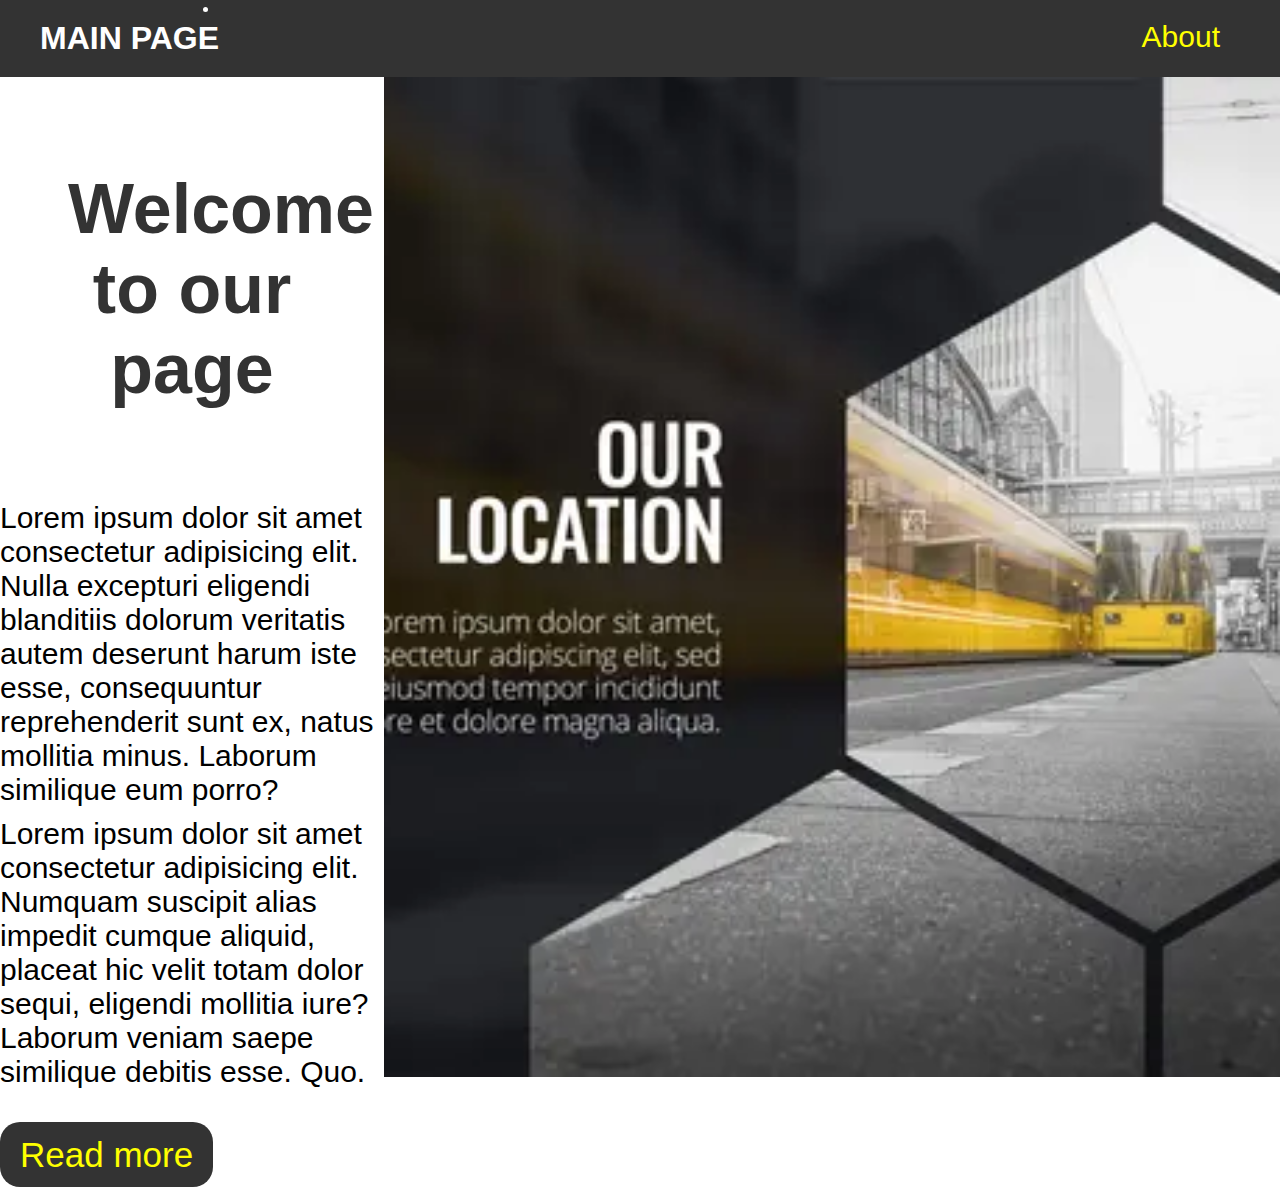
<file: index.html>
<!DOCTYPE html>
<html lang="en">
  <head>
    <meta charset="UTF-8" />
    <meta http-equiv="X-UA-Compatible" content="IE=edge" />
    <meta name="viewport" content="width=device-width, initial-scale=1.0" />
    <link rel="stylesheet" href="css/style.css" />
    <title>Welcome</title>
  </head>
  <body>
    <header>
      <header>
        <nav id="navbar">
          <h1 class="logo">MAIN PAGE</h1>
          <li><a href="About.html">About</a></li>
        </nav>
      </header>
      <section class="article">
        <h1>Welcome to our page</h1>
        <p>
          Lorem ipsum dolor sit amet consectetur adipisicing elit. Nulla
          excepturi eligendi blanditiis dolorum veritatis autem deserunt harum
          iste esse, consequuntur reprehenderit sunt ex, natus mollitia minus.
          Laborum similique eum porro?
        </p>
        <p>
          Lorem ipsum dolor sit amet consectetur adipisicing elit. Numquam
          suscipit alias impedit cumque aliquid, placeat hic velit totam dolor
          sequi, eligendi mollitia iure? Laborum veniam saepe similique debitis
          esse. Quo.
        </p>
        <br />
        <br />
        <a href="About.html">Read more</a>
      </section>
      <section>
        <div id="showcase"></div>
      </section>
    </header>
  </body>
</html>
</file>
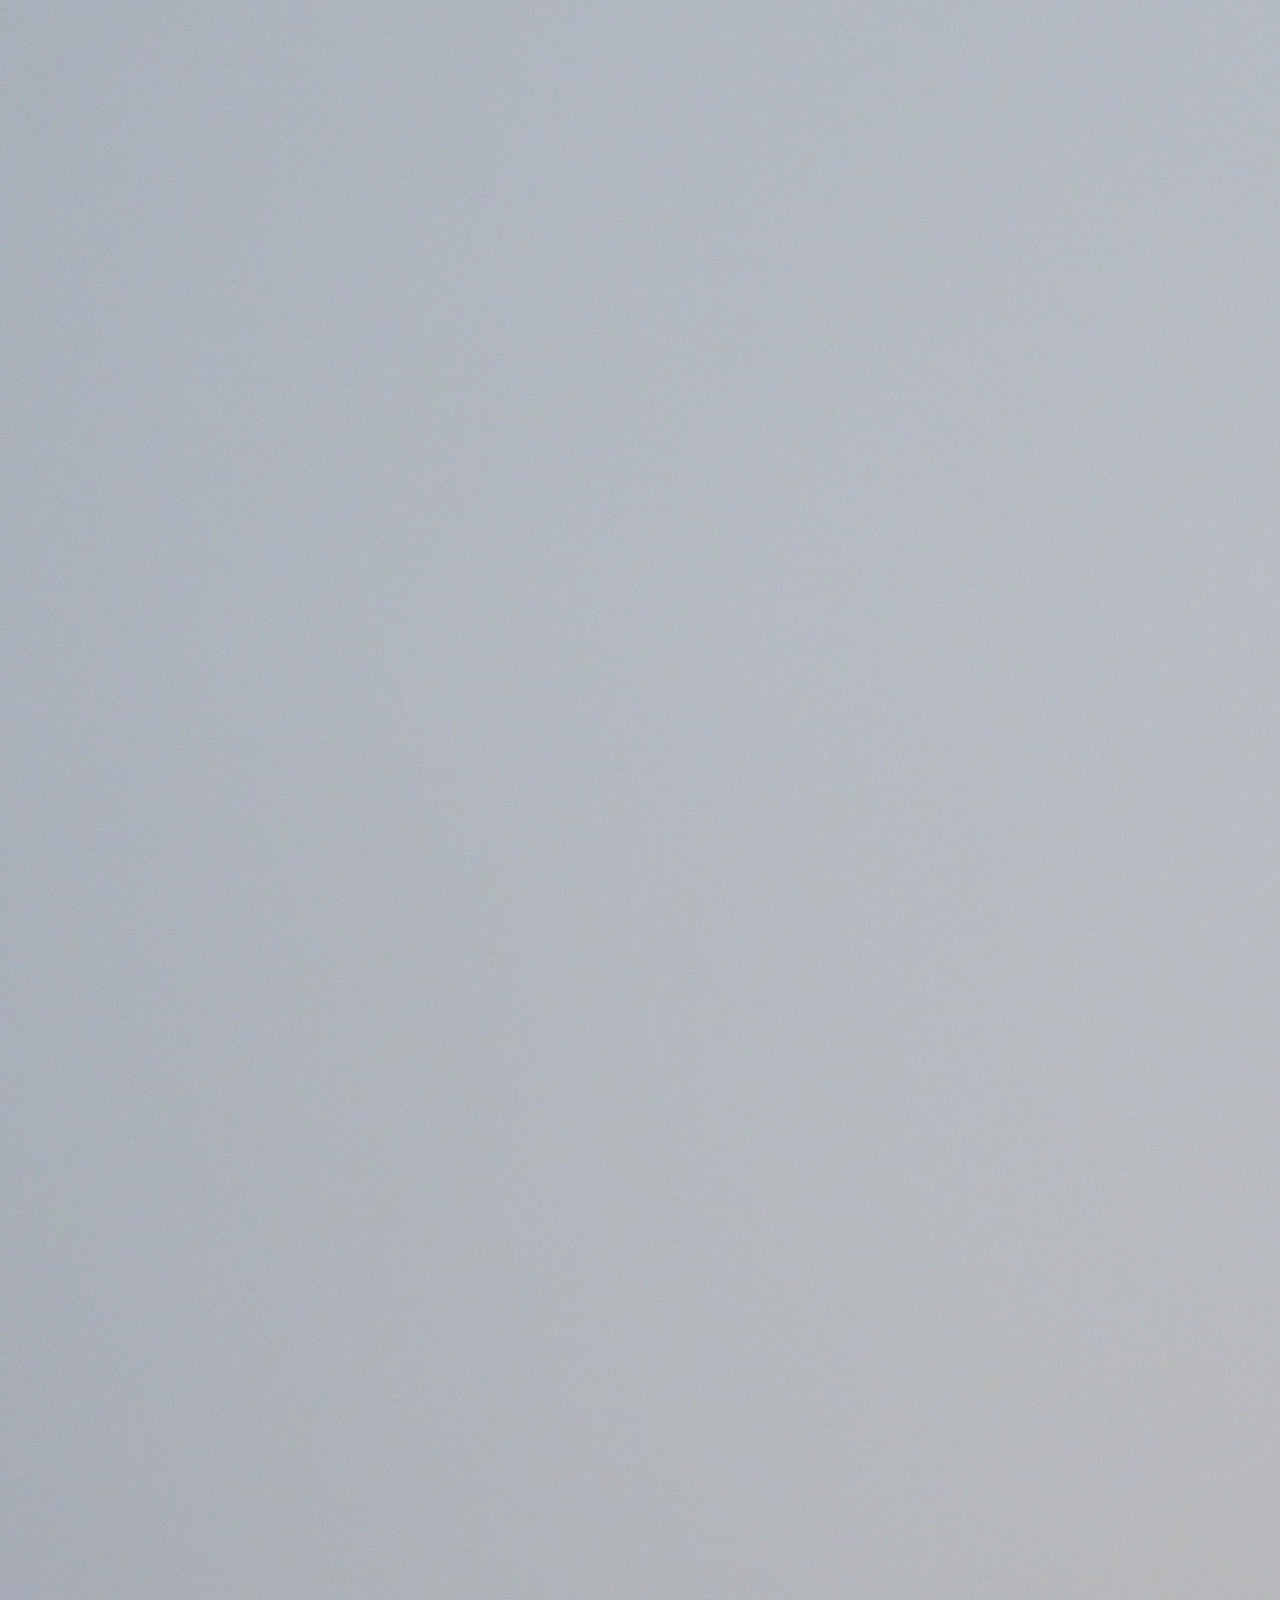
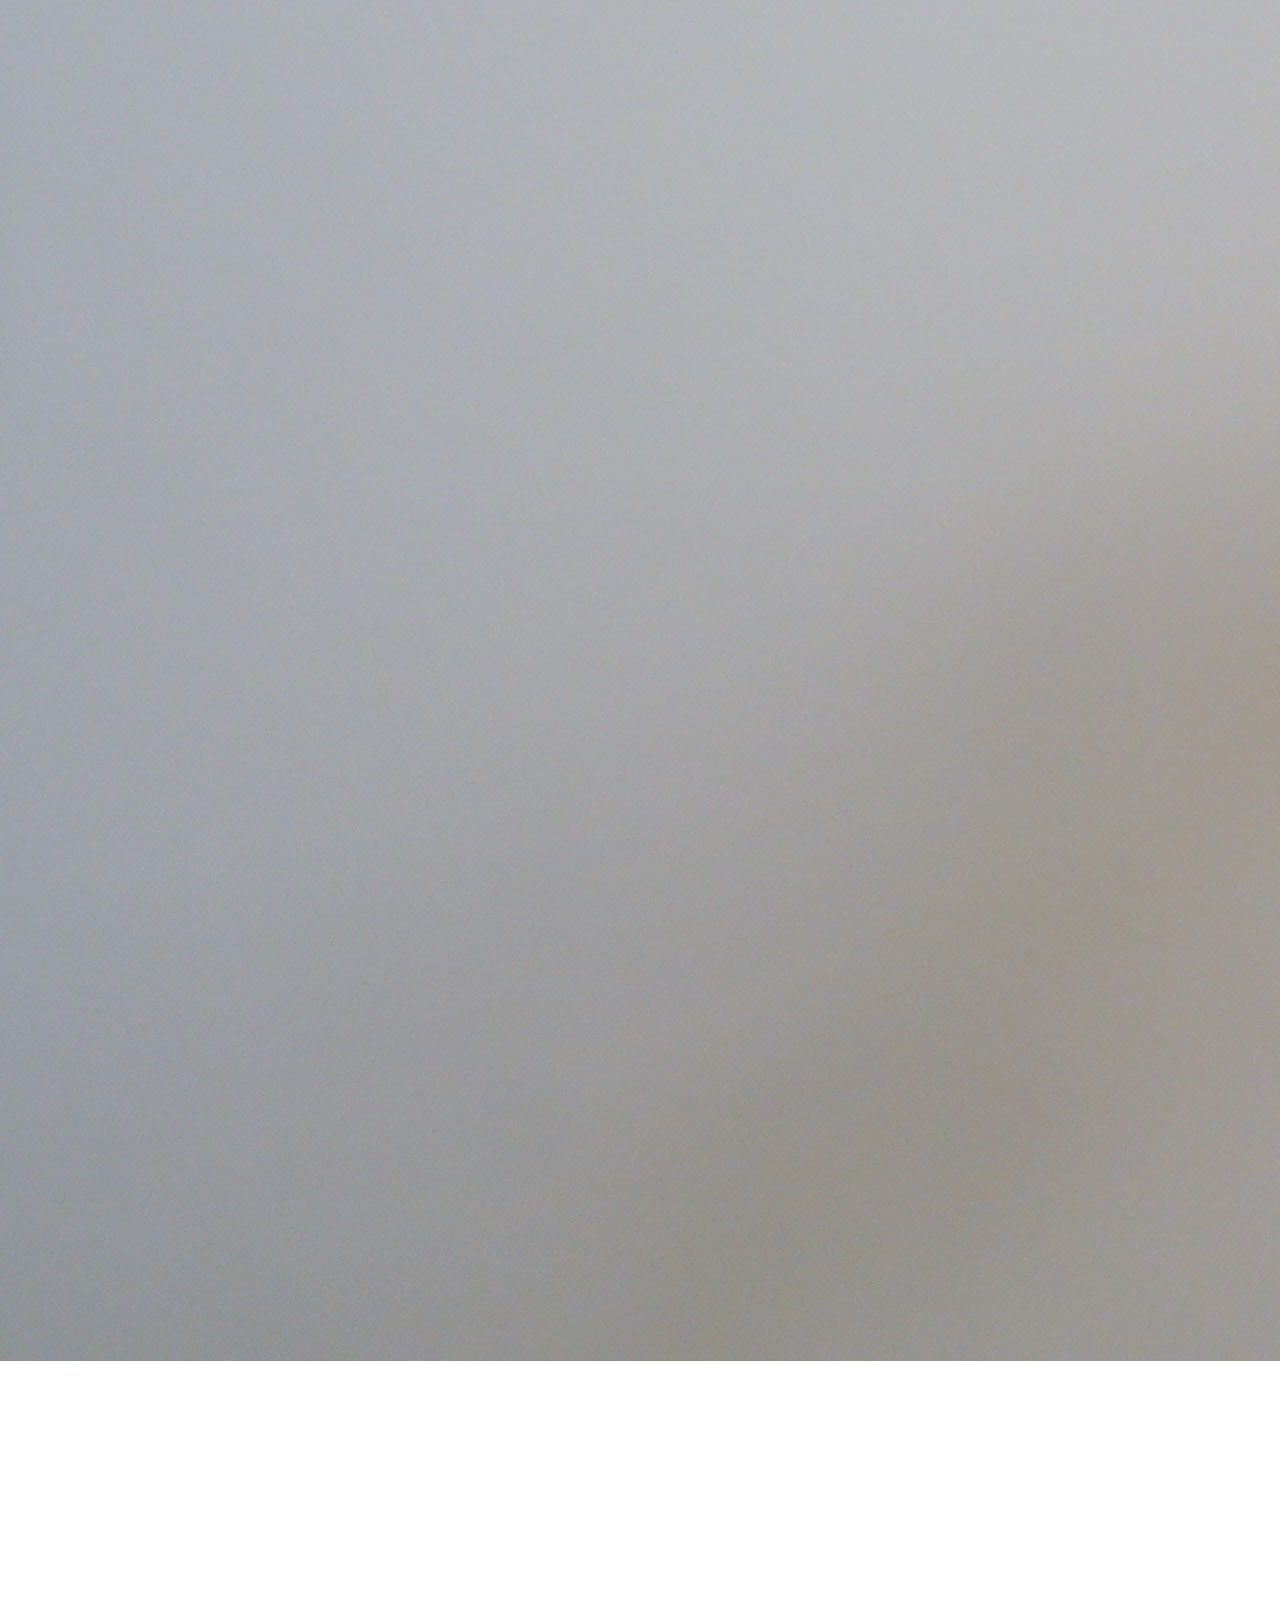
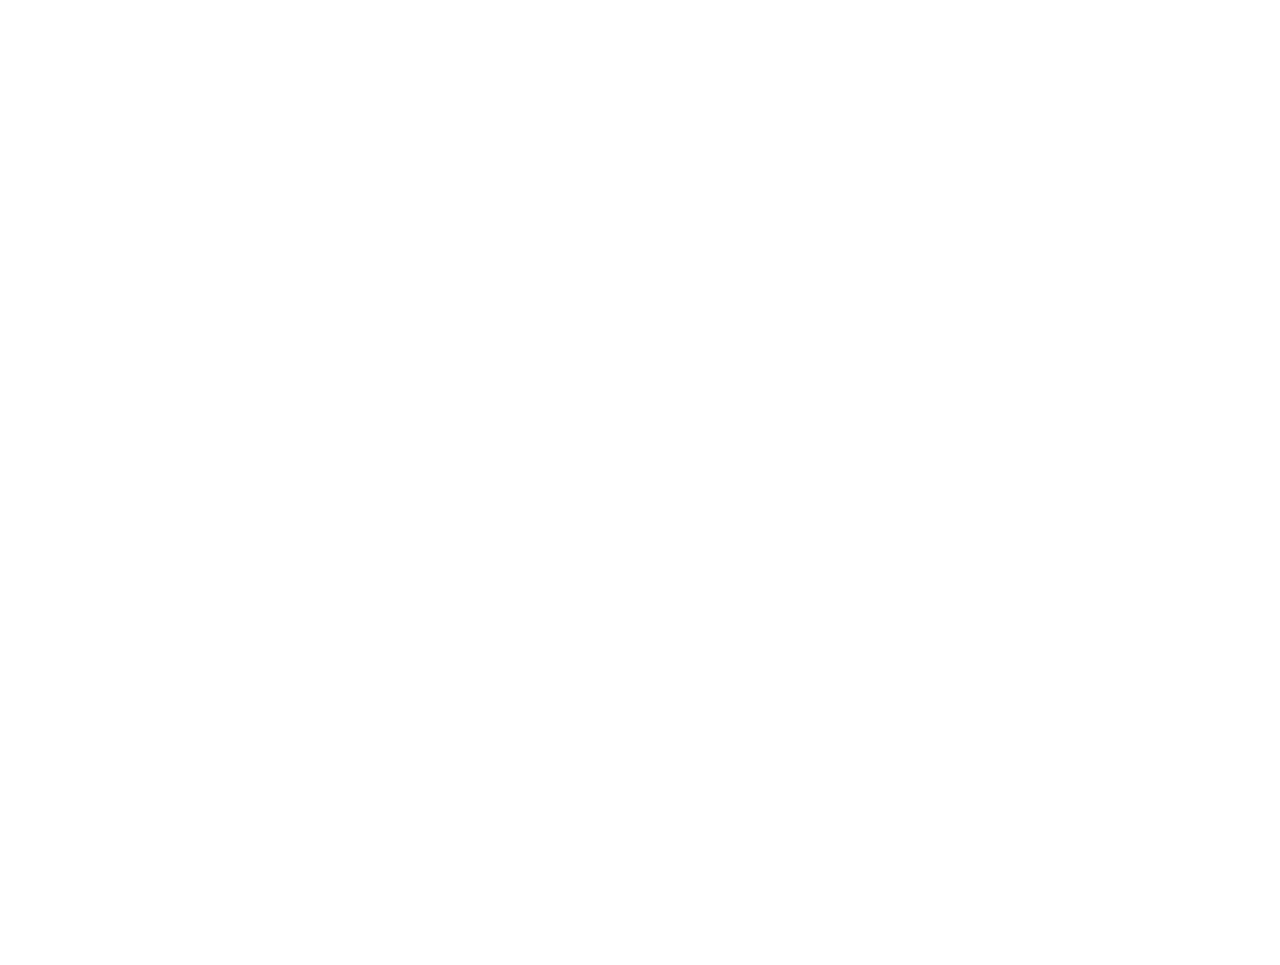
<file: About.html>
<!DOCTYPE html>
<html lang="en">
  <head>
    <meta charset="UTF-8" />
    <meta http-equiv="X-UA-Compatible" content="IE=edge" />
    <meta name="viewport" content="width=, initial-scale=1.0" />
    <link rel="stylesheet" href="css/style.css" />
    <title>Err</title>
  </head>
  <body>
    <section>
    <div id="container" >
      <h1 class="item">ERROR 404 : Fille not found</h1>
    </section>
    </div>
    <div class="item1"><img src="./img/cates.jpg" alt="cat" /></div>
  </body>
</html>
</file>
<file: css/style.css>
* {
  margin: 0;
  padding: 0;
  box-sizing: border-box;
}

html,
body {
  font-family: "Segoe UI", Tahoma, Geneva, Verdana, sans-serif;
  /* line-height: 1.7rem; */
  /* overflow: hidden; */
}

a {
  color: yellow;
  text-decoration: none;
}

h1,
h2 {
  padding-bottom: 20px;
}

p {
  margin: 10px 0;
}

#navbar {
  background: #333;
  color: #fff;
  overflow: auto;
}

#navbar .logo {
  float: left;
  padding-top: 20px;
  margin-left: 40px;
}
#navbar a {
  float: right;
  padding: 20px;
  margin-right: 40px;
  font-size: 30px;
  text-decoration: none;
}

#showcase {
  background: url("../img/Original.webp") no-repeat center center/cover;
/*   min-height: 100%; */
  height: 1000px;
  flex-direction: column;
  width: 70%;
  float: right;
}

.article {
  float: left;
  width: 30%;
  height: max-content;
  height: 100vh;
}
.article h1 {
  margin: 60px 20px;
  align-items: center;
  justify-content: center;
  text-align: center;
  padding: 2rem 3rem;
  font-size: 70px;
  font-family: "Segoe UI", Tahoma, Geneva, Verdana, sans-serif;
  color: #333;
}

.article p {
  font-family: "Segoe UI", Tahoma, Geneva, Verdana, sans-serif;
  font-size: 30px;
}
.article a {
  background-color: #333;
  font-size: 35px;
  border-radius: 20px;
  padding: 13px 20px;
  justify-content: center;
}

/* About */
#container {
  display: block;
  width: max-content;
  height: 500px;
}
.item {
  font-size: 8rem;
  font-family: "Times New Roman", Times, serif;
  margin-top: 60px;
  text-align: center;
}
:root {
  --animate-spid: 2s;
}
.item1 {
  width: 50%;
  height: 60%;
  transform: translateY(-1200px);
  animation: heading var(--animate-spid) forwards ease-in;
}

@keyframes heading {
  to {
    transform: translateY(0);
  }
}

@media (max-width: 500px) {
  .container h1 img {
    /* display: block; */
    float: none;
    width: 100%;
  }
  #showcase,
  article h1 p {
    /* display: block; */
    float: none;
    /* position: relative; */
    width: 100%;
  }
}

@media (max-width: 768px) {
  #container h1 img {
    display: block;
    float: none;
    position: relative;
    width: 100%;
  }
  #showcase,
  article h1 p {
    display: block;
    float: none;
    position: relative;
    width: 100%;
  }
}
</file>
